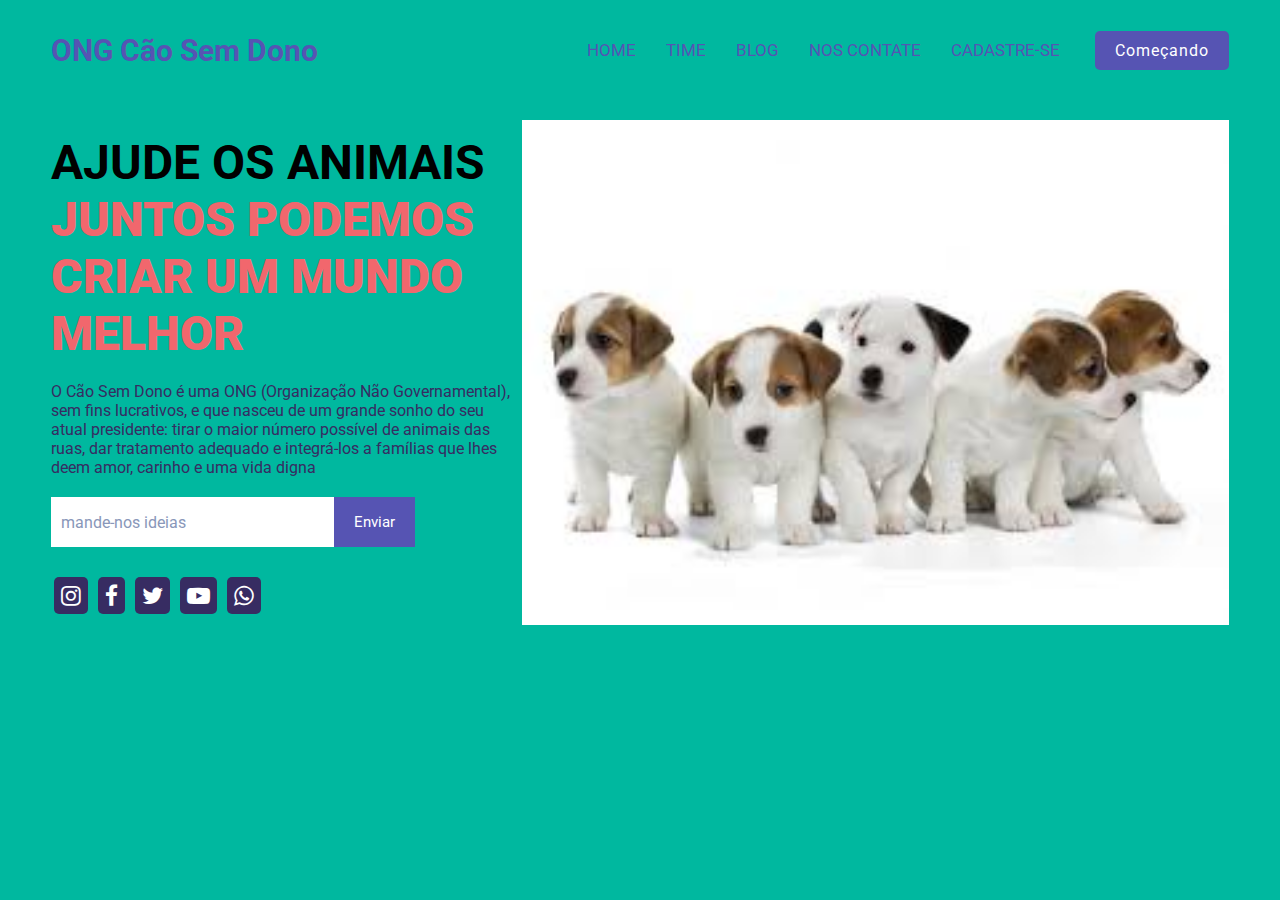
<file: Site/index.html>
<!DOCTYPE html>
<html lang="pt-br">

<head>
    <meta charset="UTF-8">
    <meta http-equiv="X-UA-Compatible" content="IE=edge">
    <meta name="viewport" content="width=device-width, initial-scale=1.0">
    <link rel="stylesheet" href="https://cdnjs.cloudflare.com/ajax/libs/font-awesome/4.7.0/css/font-awesome.min.css">
    <link rel="stylesheet" href="estilo.css">
    <title>Ong Cão Sem Dono</title>
</head>

<body>
    <div class="container">
    
        <nav>
            <div class="logo">
                <a href="index.html">ONG Cão Sem Dono</a>
            </div>
            <ul>
                <li><a href="#">Home</a></li>
                <li><a href="#">Time</a></li>
                <li><a href="#">Blog</a></li>
                <li><a href="#">nos contate</a></li>
                <li><a href="login.html">Cadastre-se</a></li>
                <button>Começando</button>
                
            </ul>
            <div class="menu-icon">
                <img src="imagens/dog.png">
            </div>
        </nav>
       
        <main>
            <div class="text-bx">
                <h1> Ajude os animais <b> Juntos podemos criar um mundo melhor </b> </h1>
                <p>
                    O Cão Sem Dono é uma ONG (Organização Não Governamental), sem fins lucrativos, 
                    e que nasceu de um grande sonho do seu atual presidente: tirar o maior número possível de animais das ruas,
                     dar tratamento adequado e integrá-los a famílias que lhes deem amor, carinho e uma vida digna
                </p>
                
                <div class="input-bx">
                    <input type="email" placeholder="mande-nos ideias">
                    <button>Enviar</button>
                </div>

                <div class="medias-socias">
                    <a href="#"> <i class="fa fa-instagram"></i> </a>
                    <a href="#"> <i class="fa fa-facebook"></i> </a>
                    <a href="#"> <i class="fa fa-twitter"></i> </a>
                    <a href="#"> <i class="fa fa-youtube-play"></i> </a>
                    <a href="#"> <i class="fa fa-whatsapp"></i> </a>

                </div>
            </div>


            <div class="img-bx">
                <img src="imagens/dog.png">
            </div>
        </main>
    </div>

    <script src="main.js"></script>
</body>
</html>
</file>
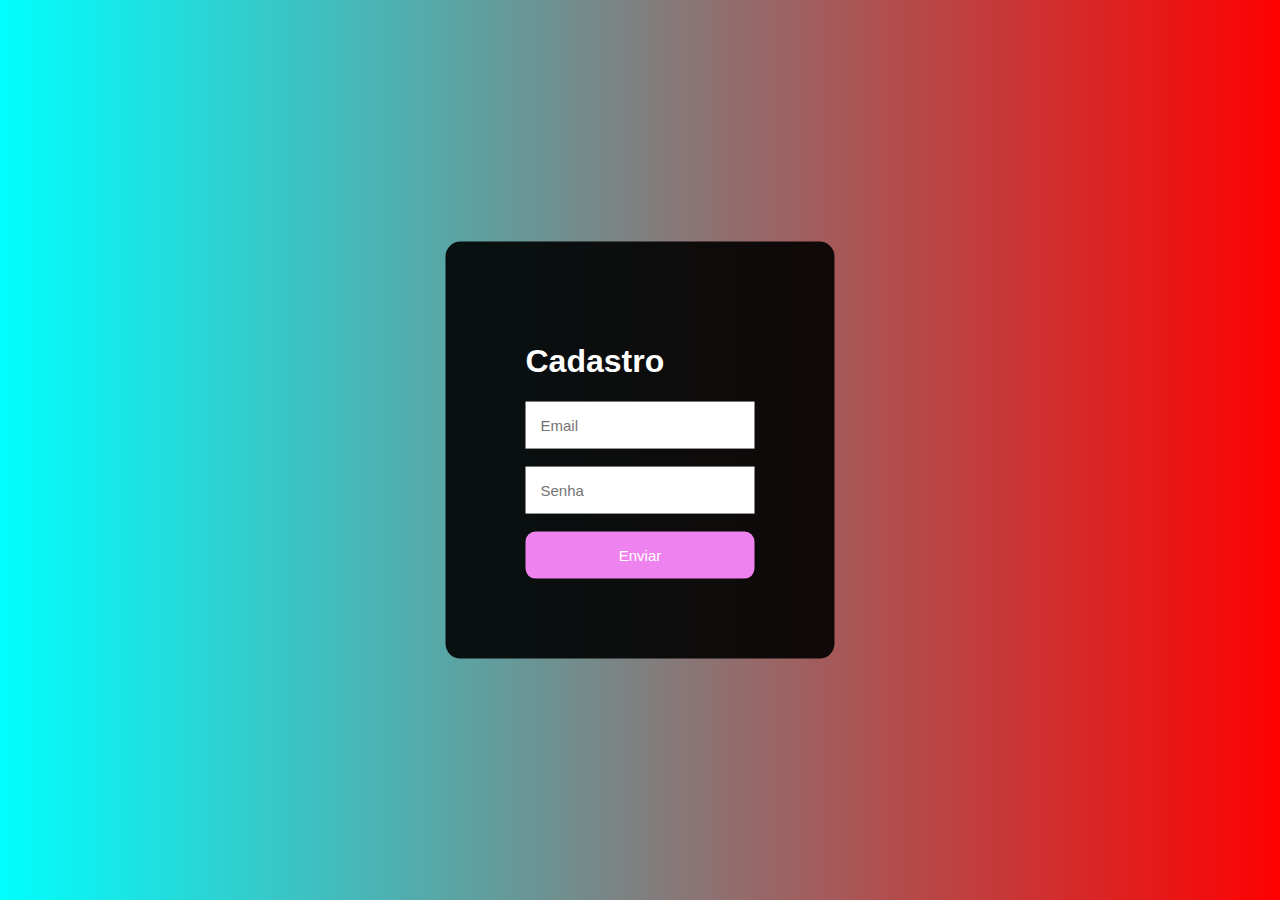
<file: Site/login.html>
<!DOCTYPE html>
<html lang="pt-br">
<head>
    <meta charset="UTF-8">
    <meta http-equiv="X-UA-Compatible" content="IE=edge">
    <meta name="viewport" content="width=device-width, initial-scale=1.0">
    <title>Tela de login</title>
    <style>
        body{
            font-family: Arial, Helvetica, sans-serif;
            background-image: linear-gradient(45deg, cyan, red);
        }
        div{
            background-color: rgba(0, 0, 0, 0.9);
            position: absolute;
            top: 50%;
            left: 50%;
            transform: translate(-50%,-50%);
            padding: 80px;
            border-radius: 15px;
            color: #fff;
        }
        input{
            padding: 15px;
            border: none;
            outline: none;
            font-size: 15px;
        }
        button{
            background-color: violet;
            border: none;
            padding: 15px;
            width: 100%;
            border-radius: 10px;
            color: white;
            font-size: 15px;
            
        }
        button:hover{
            background-color: deepskyblue;
            cursor: pointer;
        }
    </style>
</head>
<body>
    <div>
        <h1>Cadastro</h1>
        <input type="text" placeholder="Email">
        <br><br>
        <input type="password" placeholder="Senha">
        <br><br>
        <button>Enviar</button>
    </div>
</body>
</html>
</file>
<file: Site/estilo.css>
@import url('https://fonts.googleapis.com/css2?family=Roboto:ital,wght@0,100;0,300;0,400;0,500;0,700;0,900;1,100;1,300;1,400;1,500;1,700;1,900&display=swap');
*{
    margin: 0;
    padding: 0;
    box-sizing: border-box;
    font-family: 'Roboto',sans-serif;
}
body{
    background-color: #00b89f;
    min-height: 100vh;
}
.container{
    max-width: 1300px;
    margin: 0 auto;
    padding: 0 4%;
}
nav{
    display: flex;
    justify-content: space-between;
    align-items: center;
    height: 100px;
}
nav .menu-icon{
    cursor: pointer;
    display: none;
}
nav .logo a{
    font-size: 30px;
    font-weight: bold;
    color: #5654b3;
    text-decoration: none;
}
nav ul{
    display: flex;
    list-style: none;
    align-items: center;
}
nav ul li{
    padding: 0 15px;
}
nav ul li a{
    text-decoration: none;
    font-size: 17px;
    text-transform: uppercase;
    color: #5654b3;
}
nav ul button{
    border: none;
    background-color: #5654b3;
    color: white;
    padding: 10px 20px;
    border-radius: 5px;
    font-size: 16px;
    letter-spacing: 1px;
    margin-left: 20px;
    cursor: pointer;
}
main{
    margin-top: 20px;
    display: flex;
    align-items: center;
    justify-content: space-between;
}
.text-bx{
    width: 40%;
}
.text-bx h1{
    font-size: 3rem;
    text-transform: uppercase;
}
.text-bx h1 b{
    color: #f1676d;
}
.text-bx p{
    color: #372c62;
    font-weight: 400;
    margin-top: 20px;
}
.text-bx .input-bx{
    margin: 20px 0;
    display: flex;
}
.text-bx .input-bx input{
    width: 60%;
    display: block;
    height: 50px;
    padding: 10px;
    border: none;
    outline: none;
    color: #8997b9;
    font-size: 16px;
}
.text-bx .input-bx input::placeholder{
    color: #8997b9;
}
.text-bx .input-bx button{
    outline: none;
    border: none;
    padding: 10px 20px;
    background-color: #5654b3;
    color: white;
    cursor: pointer;
    font-size: 15px;
}
.medias-socias{
    margin-top: 30px;
}
.medias-socias a{
    text-decoration: none;
}

.medias-socias i{
    font-size: 23px;
    margin: 0 3px;
    color: white;
    background-color: #372c62;
    padding: 7px;
    border-radius: 5px;
}
.img-bx{
    width: 60%;
}
.img-bx img{
    width: 100%;
}
@media (max-width:970px) {
    nav .menu-icon{
        display: block;
    }
    nav ul{
        position: fixed;
        width: 60%;
        height: 100%;
        top: 0;
        left: 0;
        transform: translateX(-100%);
        display: flex;
        align-items: center;
        flex-direction: column;
        justify-content: center;
        transition: 0.3s ease-in;
        background-color: #5654b3;
    }
    nav ul.active{
        transform: translateX(0);
    }
    nav ul li{
        padding: 10px;
    }
    nav ul li a{
        font-size: 18px;
        color: white;
    }
    nav ul button{
        background-color: #f1676d;
        font-size: 18px;
        margin: 10px;
    }
    main{
        flex-direction: column;
    }
    .text-bx,
    .img-bx{
        width: 100%;
        text-align: center;
    }
    .text-bx{
        margin-bottom: 40px;
    }
    .text-bx .input-bx{
        justify-content: center;
    }
}
</file>
